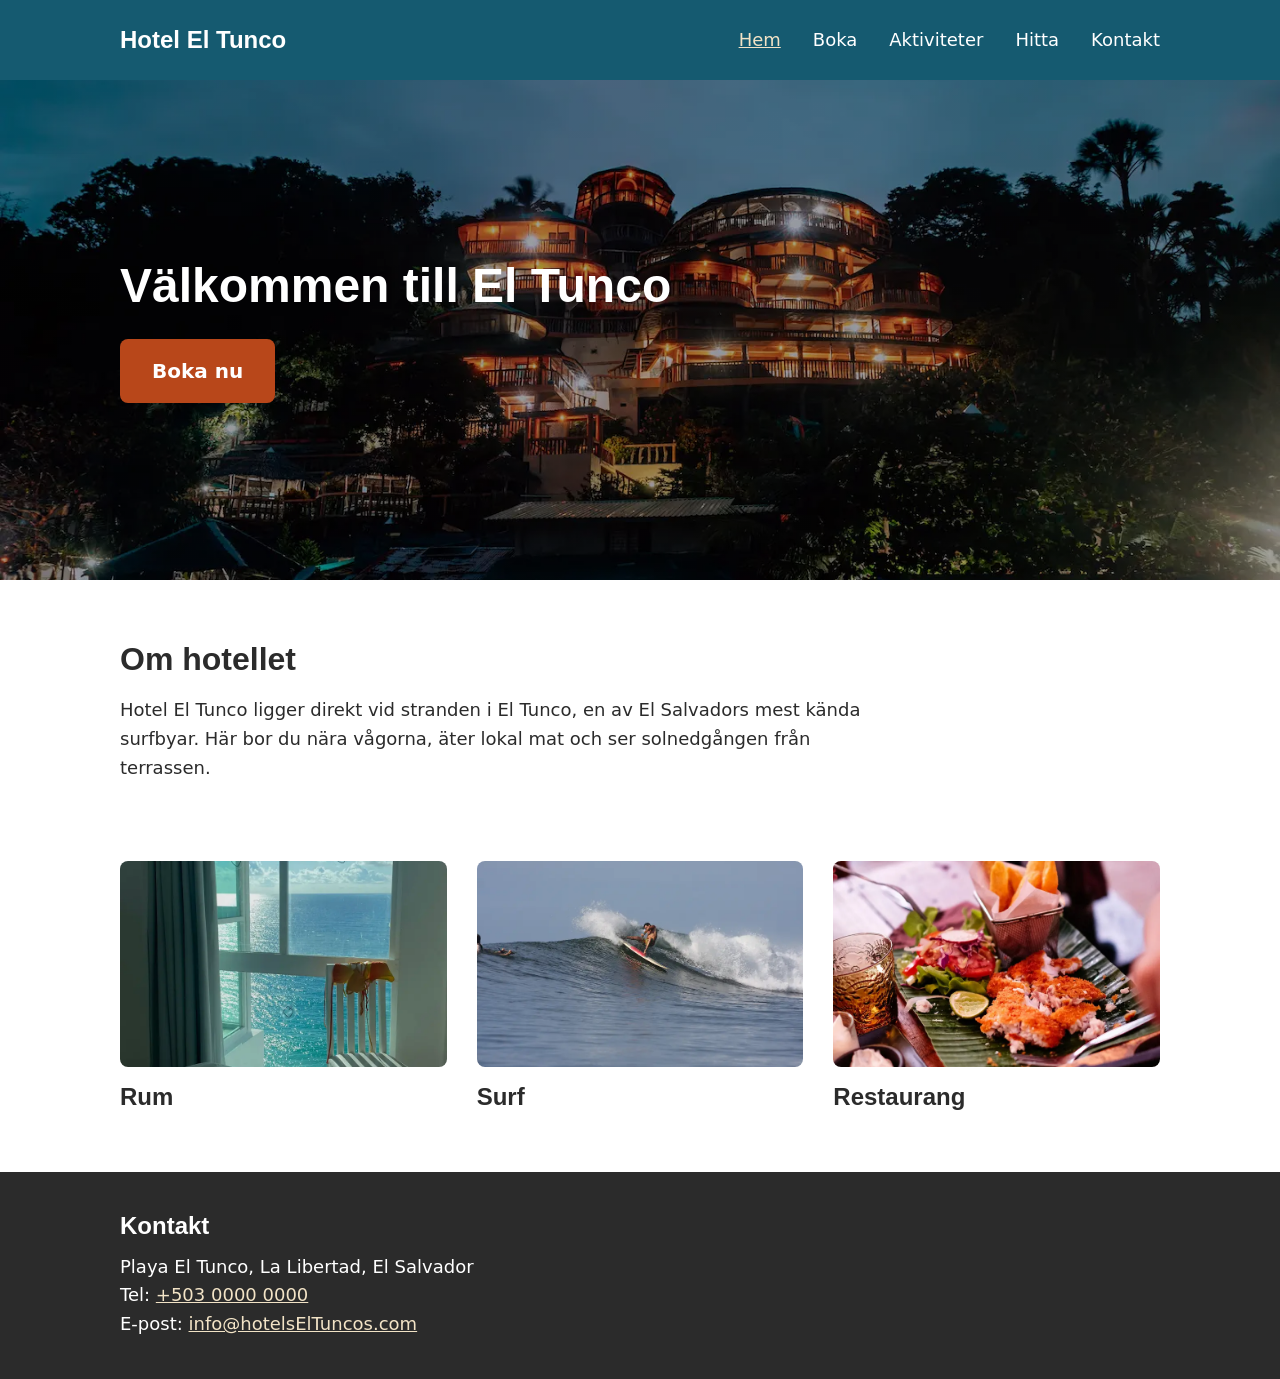
<file: index.html>
<!DOCTYPE html>
<html lang="sv">

<head>
    <meta charset="UTF-8">
    <!-- Viewport: gör sidan responsiv på mobilen -->
    <meta name="viewport" content="width=device-width, initial-scale=1.0">
    <meta name="description"
        content="Hotel El Tunco ligger direkt vid stranden i El Tunco, El Salvador. Bo nära vågorna, surfa och njut av solnedgången.">
    <title>Hotel El Tunco – Hem</title>



    <link rel="stylesheet" href="styles.css">
</head>

<body>

    <!-- Header med logga och navigering -->
    <header class="site-header">
        <a href="index.html" class="logo">Hotel El Tunco</a>

        <!-- Hamburgermeny: JavaScript (script.js) visar och döljer menyn på mobil -->
        <button type="button" class="meny-ikon" id="meny-knapp" aria-label="Öppna menyn"
            aria-expanded="false">&#9776;</button>


        <nav class="meny">
            <ul>
                <li><a href="index.html" class="aktiv">Hem</a></li>
                <li><a href="boka.html">Boka</a></li>
                <li><a href="aktiviteter.html">Aktiviteter</a></li>
                <li><a href="hitta.html">Hitta</a></li>
                <li><a href="kontakta.html">Kontakt</a></li>
            </ul>
        </nav>
    </header>

    <main>
        <!-- Hero: stor bild med rubrik och knapp -->
        <section class="hero">
            <h1>Välkommen till El Tunco</h1>
            <a href="boka.html" class="knapp">Boka nu</a>
        </section>

        <!-- Om hotellet -->
        <section class="innehall">
            <h2>Om hotellet</h2>
            <p>Hotel El Tunco ligger direkt vid stranden i El Tunco, en av El Salvadors mest kända surfbyar. Här bor du
                nära vågorna, äter lokal mat och ser solnedgången från terrassen.</p>
        </section>

        <!-- Tre kort: på datorn bredvid varandra, på mobilen under varandra -->
        <div class="kort-lista">
            <article class="kort">
                <img src="img/rum.webp" alt="Ljust hotellrum med utsikt mot havet" width="380" height="240">
                <h3>Rum</h3>
            </article>
            <article class="kort">
                <img src="img/surf.webp" alt="Surfare på en våg vid El Tunco" width="380" height="240">
                <h3>Surf</h3>
            </article>
            <article class="kort">
                <img src="img/restaurang.webp" alt="Bord med lokal mat på restaurangen" width="380" height="240">
                <h3>Restaurang</h3>
            </article>
        </div>
    </main>

    <!-- Footer med kontaktinformation -->
    <footer class="site-footer">
        <h2>Kontakt</h2>
        <address>
            Playa El Tunco, La Libertad, El Salvador<br>
            Tel: <a href="tel:+50300000000">+503 0000 0000</a><br>
            E-post: <a href="mailto:info@hotelsElTuncos.com">info@hotelsElTuncos.com</a>
        </address>
    </footer>

    <script src="script.js"></script>
</body>

</html>
</file>
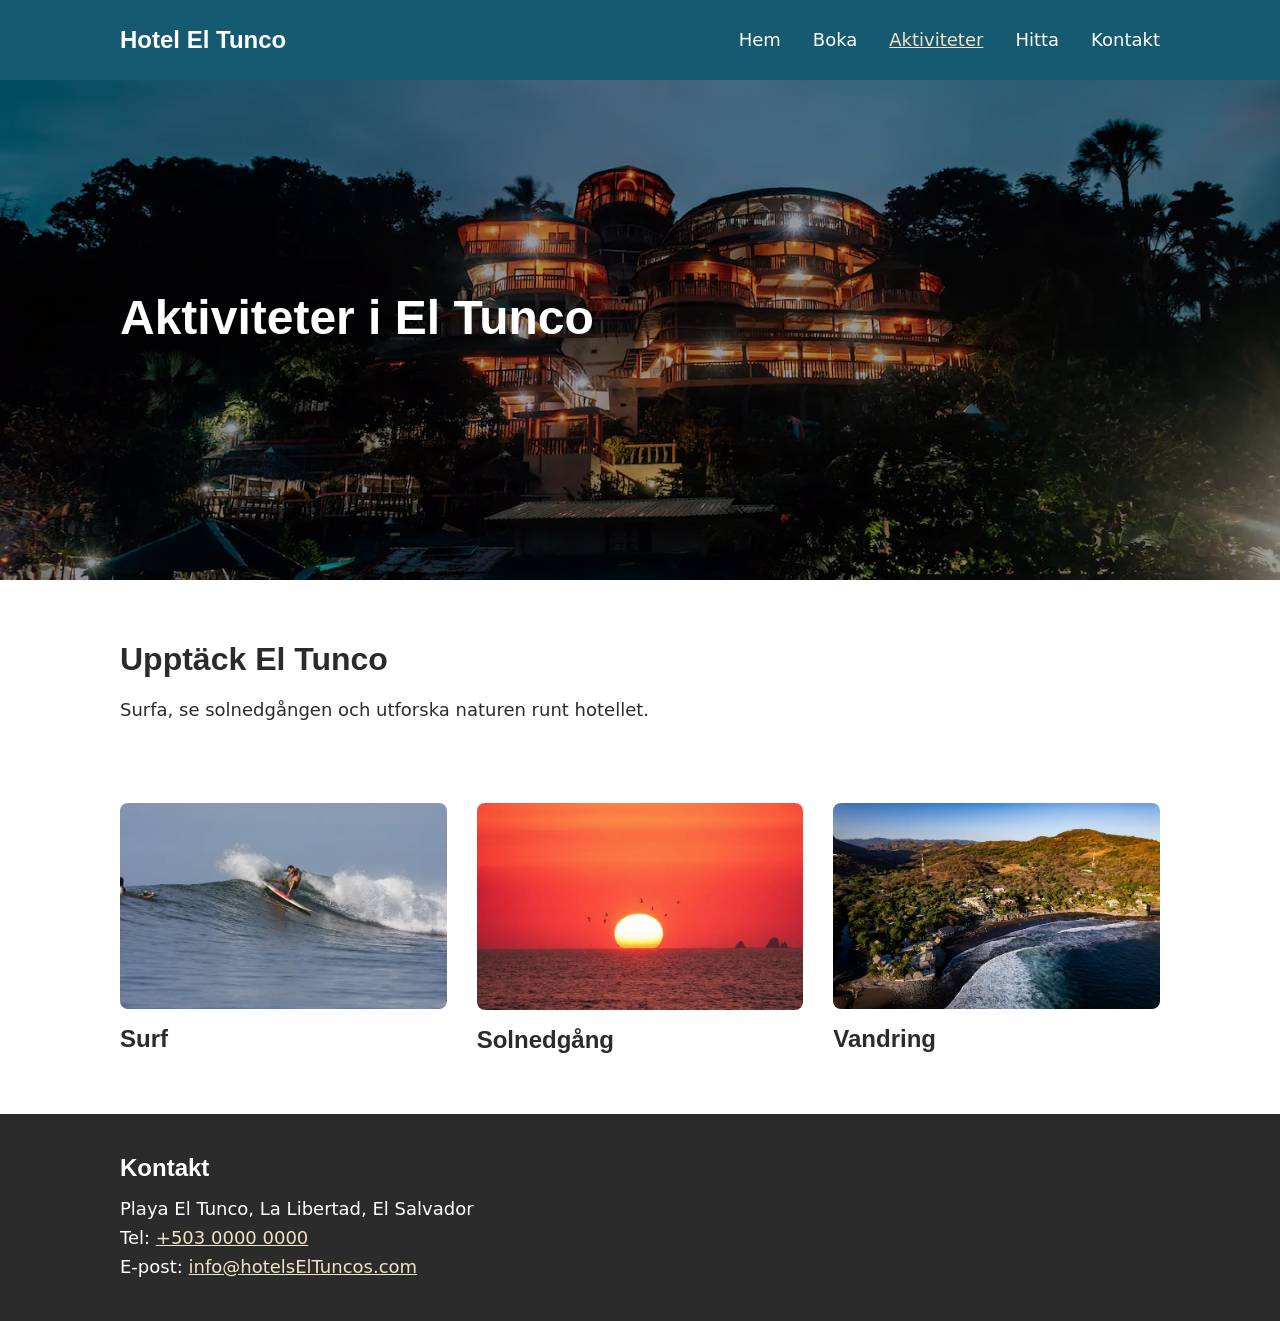
<file: aktiviteter.html>
<!DOCTYPE html>
<html lang="sv">

<head>
    <meta charset="UTF-8">
    <meta name="viewport" content="width=device-width, initial-scale=1.0">
    <meta name="description"
        content="Aktiviteter vid Hotel El Tunco: surf, solnedgång och vandring i naturen runt hotellet.">
    <title>Hotel El Tunco – Aktiviteter</title>


    <link rel="stylesheet" href="styles.css">
</head>

<body>

    <header class="site-header">
        <a href="index.html" class="logo">Hotel El Tunco</a>
        <button type="button" class="meny-ikon" id="meny-knapp" aria-label="Öppna menyn"
            aria-expanded="false">&#9776;</button>

        <nav class="meny">
            <ul>
                <li><a href="index.html">Hem</a></li>
                <li><a href="boka.html">Boka</a></li>
                <li><a href="aktiviteter.html" class="aktiv">Aktiviteter</a></li>
                <li><a href="hitta.html">Hitta</a></li>
                <li><a href="kontakta.html">Kontakt</a></li>
            </ul>
        </nav>
    </header>

    <main>
        <section class="hero">
            <h1>Aktiviteter i El Tunco</h1>
        </section>

        <section class="innehall">
            <h2>Upptäck El Tunco</h2>
            <p>Surfa, se solnedgången och utforska naturen runt hotellet.</p>
        </section>

        <div class="kort-lista">
            <article class="kort">
                <img src="img/surf.webp" alt="Surfare på en våg vid El Tunco" width="380" height="240">
                <h3>Surf</h3>
            </article>
            <article class="kort">
                <img src="img/solnedgang.webp" alt="Solnedgång över havet vid stranden" width="380" height="240">
                <h3>Solnedgång</h3>
            </article>
            <article class="kort">
                <img src="img/vandring.webp" alt="Vandringsled genom grön skog" width="380" height="240">
                <h3>Vandring</h3>
            </article>
        </div>
    </main>

    <footer class="site-footer">
        <h2>Kontakt</h2>
        <address>
            Playa El Tunco, La Libertad, El Salvador<br>
            Tel: <a href="tel:+50300000000">+503 0000 0000</a><br>
            E-post: <a href="mailto:info@hotelsElTuncos.com">info@hotelsElTuncos.com</a>
        </address>
    </footer>

    <script src="script.js"></script>
</body>

</html>
</file>
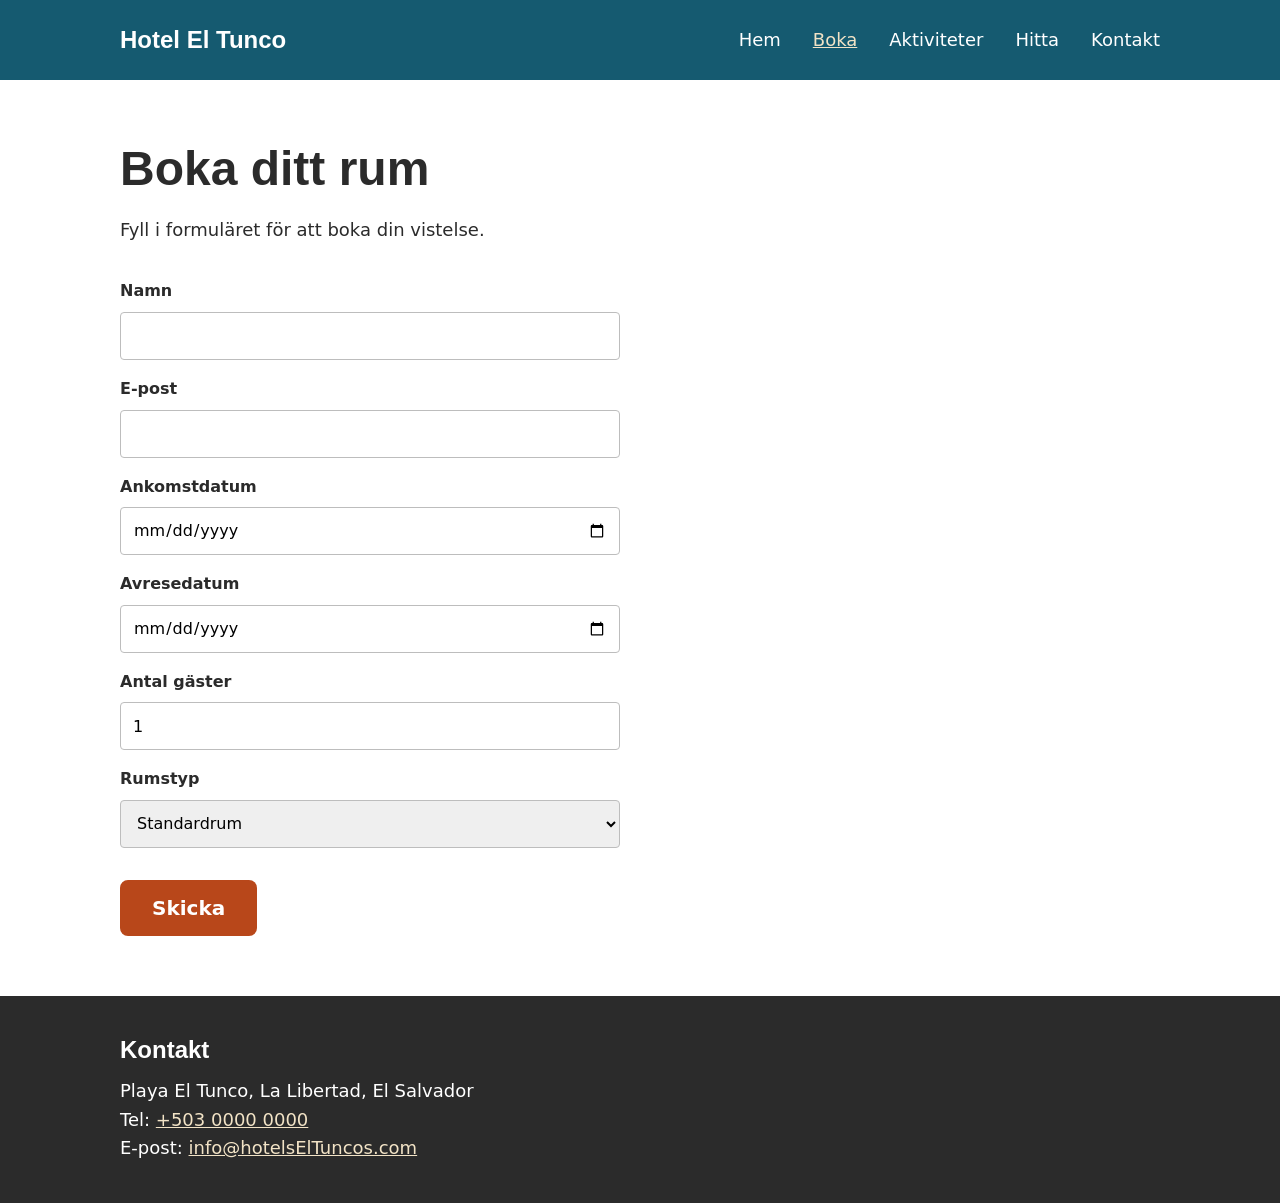
<file: boka.html>
<!DOCTYPE html>
<html lang="sv">

<head>
    <meta charset="UTF-8">
    <meta name="viewport" content="width=device-width, initial-scale=1.0">
    <meta name="description" content="Boka ditt rum på Hotel El Tunco. Välj datum, antal gäster och rumstyp.">
    <title>Hotel El Tunco – Boka</title>


    <link rel="stylesheet" href="styles.css">
</head>

<body>

    <header class="site-header">
        <a href="index.html" class="logo">Hotel El Tunco</a>
        <button type="button" class="meny-ikon" id="meny-knapp" aria-label="Öppna menyn"
            aria-expanded="false">&#9776;</button>

        <nav class="meny">
            <ul>
                <li><a href="index.html">Hem</a></li>
                <li><a href="boka.html" class="aktiv">Boka</a></li>
                <li><a href="aktiviteter.html">Aktiviteter</a></li>
                <li><a href="hitta.html">Hitta</a></li>
                <li><a href="kontakta.html">Kontakt</a></li>
            </ul>
        </nav>
    </header>

    <main>
        <section class="innehall">
            <h1>Boka ditt rum</h1>
            <p>Fyll i formuläret för att boka din vistelse.</p>

            <!-- Formulär: varje label hör ihop med sitt fält via for och id -->
            <form class="formular" action="#" method="post">
                <label for="namn">Namn</label>
                <input type="text" id="namn" name="namn" required>

                <label for="epost">E-post</label>
                <input type="email" id="epost" name="epost" required>

                <label for="ankomst">Ankomstdatum</label>
                <input type="date" id="ankomst" name="ankomst" required>

                <label for="avresa">Avresedatum</label>
                <input type="date" id="avresa" name="avresa" required>

                <label for="gaster">Antal gäster</label>
                <input type="number" id="gaster" name="gaster" min="1" max="6" value="1">

                <label for="rumstyp">Rumstyp</label>
                <select id="rumstyp" name="rumstyp">
                    <option value="standard">Standardrum</option>
                    <option value="havsutsikt">Rum med havsutsikt</option>
                    <option value="familj">Familjerum</option>
                </select>

                <button type="submit" class="knapp">Skicka</button>
            </form>
        </section>
    </main>

    <footer class="site-footer">
        <h2>Kontakt</h2>
        <address>
            Playa El Tunco, La Libertad, El Salvador<br>
            Tel: <a href="tel:+50300000000">+503 0000 0000</a><br>
            E-post: <a href="mailto:info@hotelsElTuncos.com">info@hotelsElTuncos.com</a>
        </address>
    </footer>

    <script src="script.js"></script>
</body>

</html>
</file>
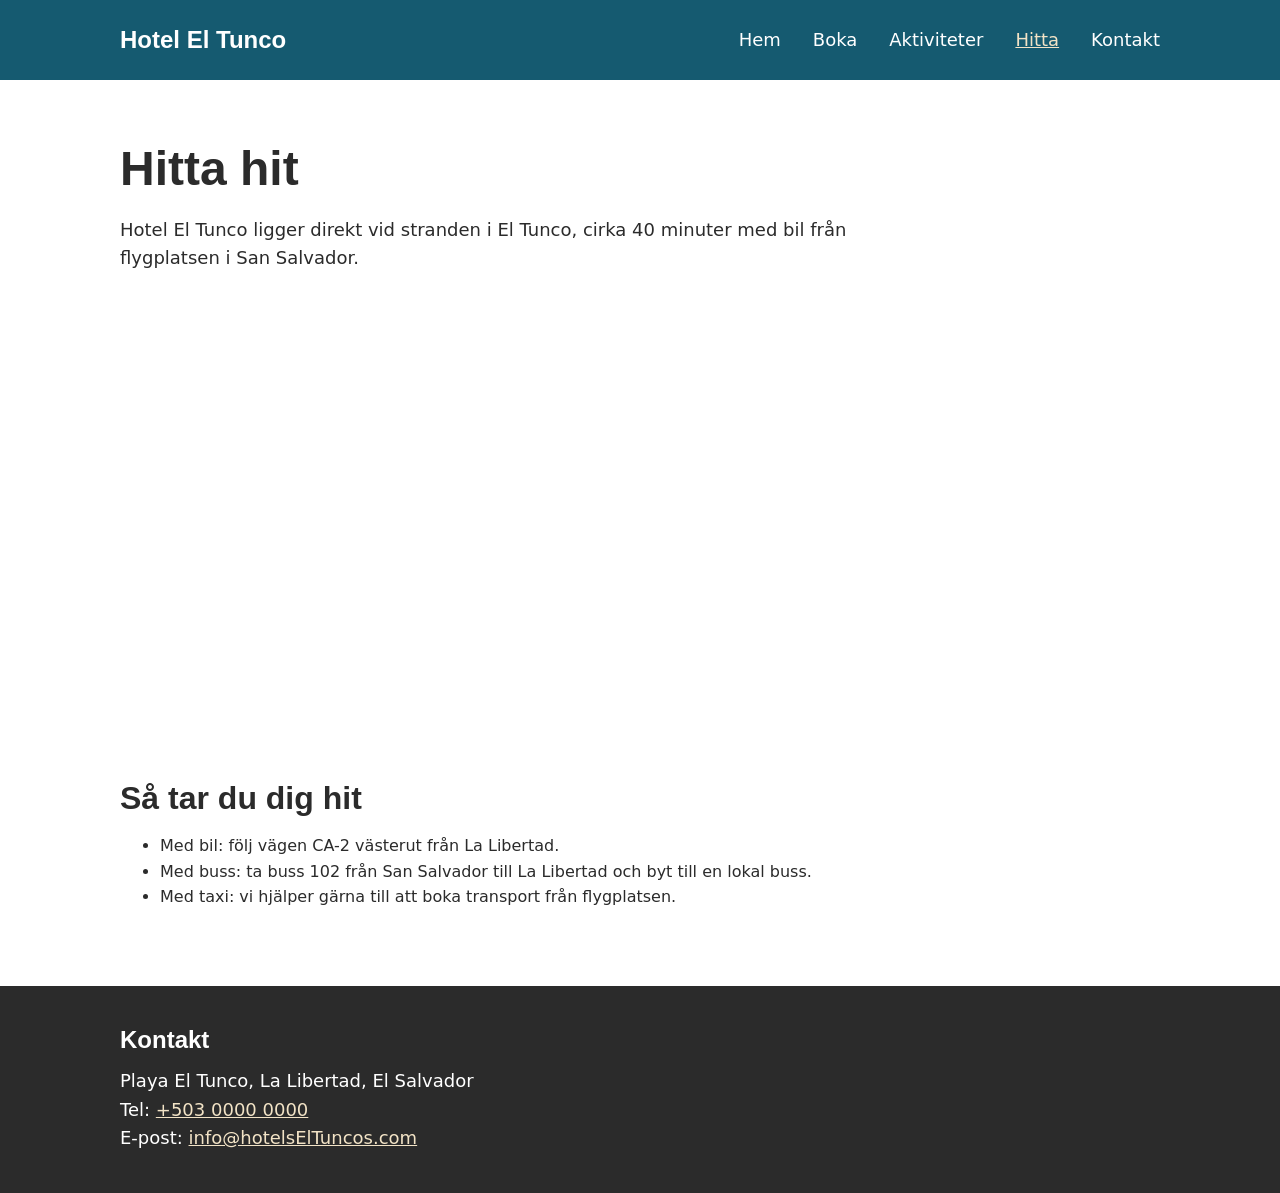
<file: hitta.html>
<!DOCTYPE html>
<html lang="sv">

<head>
    <meta charset="UTF-8">
    <meta name="viewport" content="width=device-width, initial-scale=1.0">
    <meta name="description"
        content="Hitta till Hotel El Tunco vid stranden i El Tunco, El Salvador. Karta och vägbeskrivning.">
    <title>Hotel El Tunco – Hitta hit</title>


    <link rel="stylesheet" href="styles.css">
</head>

<body>

    <header class="site-header">
        <a href="index.html" class="logo">Hotel El Tunco</a>
        <button type="button" class="meny-ikon" id="meny-knapp" aria-label="Öppna menyn"
            aria-expanded="false">&#9776;</button>

        <nav class="meny">
            <ul>
                <li><a href="index.html">Hem</a></li>
                <li><a href="boka.html">Boka</a></li>
                <li><a href="aktiviteter.html">Aktiviteter</a></li>
                <li><a href="hitta.html" class="aktiv">Hitta</a></li>
                <li><a href="kontakta.html">Kontakt</a></li>
            </ul>
        </nav>
    </header>

    <main>
        <section class="innehall">
            <h1>Hitta hit</h1>
            <p>Hotel El Tunco ligger direkt vid stranden i El Tunco, cirka 40 minuter med bil från flygplatsen i San
                Salvador.</p>

            <!-- Google Maps inbäddad karta -->
            <div class="karta">
                <iframe src="https://www.google.com/maps?q=El+Tunco,+La+Libertad,+El+Salvador&amp;output=embed"
                    title="Karta över Hotel El Tunco" loading="lazy"></iframe>
            </div>

            <h2>Så tar du dig hit</h2>
            <ul class="lista">
                <li>Med bil: följ vägen CA-2 västerut från La Libertad.</li>
                <li>Med buss: ta buss 102 från San Salvador till La Libertad och byt till en lokal buss.</li>
                <li>Med taxi: vi hjälper gärna till att boka transport från flygplatsen.</li>
            </ul>
        </section>
    </main>

    <footer class="site-footer">
        <h2>Kontakt</h2>
        <address>
            Playa El Tunco, La Libertad, El Salvador<br>
            Tel: <a href="tel:+50300000000">+503 0000 0000</a><br>
            E-post: <a href="mailto:info@hotelsElTuncos.com">info@hotelsElTuncos.com</a>
        </address>
    </footer>

    <script src="script.js"></script>
</body>

</html>
</file>
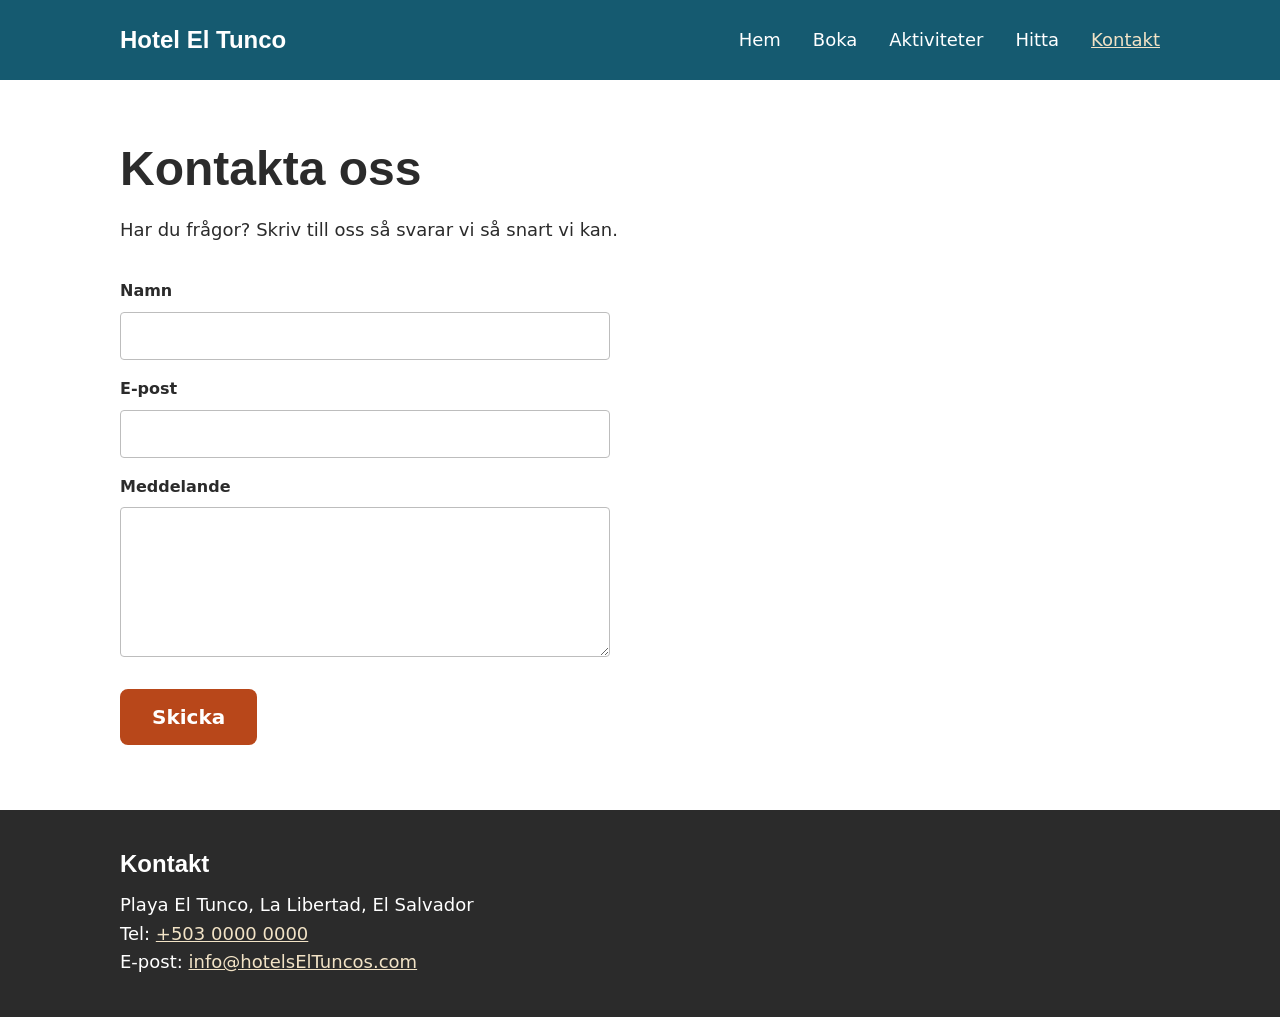
<file: kontakta.html>
<!DOCTYPE html>
<html lang="sv">

<head>
    <meta charset="UTF-8">
    <meta name="viewport" content="width=device-width, initial-scale=1.0">
    <meta name="description" content="Kontakta Hotel El Tunco. Skicka ett meddelande så svarar vi så snart vi kan.">
    <title>Hotel El Tunco – Kontakt</title>


    <link rel="stylesheet" href="styles.css">
</head>

<body>

    <header class="site-header">
        <a href="index.html" class="logo">Hotel El Tunco</a>
        <button type="button" class="meny-ikon" id="meny-knapp" aria-label="Öppna menyn"
            aria-expanded="false">&#9776;</button>

        <nav class="meny">
            <ul>
                <li><a href="index.html">Hem</a></li>
                <li><a href="boka.html">Boka</a></li>
                <li><a href="aktiviteter.html">Aktiviteter</a></li>
                <li><a href="hitta.html">Hitta</a></li>
                <li><a href="kontakta.html" class="aktiv">Kontakt</a></li>
            </ul>
        </nav>
    </header>

    <main>
        <section class="innehall">
            <h1>Kontakta oss</h1>
            <p>Har du frågor? Skriv till oss så svarar vi så snart vi kan.</p>

            <!-- Flexbox: formulär och karta bredvid varandra på datorn -->
            <div class="kontakt-layout">
                <form class="formular" action="#" method="post">
                    <label for="namn">Namn</label>
                    <input type="text" id="namn" name="namn" required>

                    <label for="epost">E-post</label>
                    <input type="email" id="epost" name="epost" required>

                    <label for="meddelande">Meddelande</label>
                    <textarea id="meddelande" name="meddelande" required></textarea>

                    <button type="submit" class="knapp">Skicka</button>
                </form>

                <!-- Google Maps inbäddad karta -->
                <div class="karta">
                    <iframe src="https://www.google.com/maps?q=El+Tunco,+La+Libertad,+El+Salvador&amp;output=embed"
                        title="Karta över El Tunco" loading="lazy"></iframe>
                </div>
            </div>
        </section>
    </main>

    <footer class="site-footer">
        <h2>Kontakt</h2>
        <address>
            Playa El Tunco, La Libertad, El Salvador<br>
            Tel: <a href="tel:+50300000000">+503 0000 0000</a><br>
            E-post: <a href="mailto:info@hotelsElTuncos.com">info@hotelsElTuncos.com</a>
        </address>
    </footer>

    <script src="script.js"></script>
</body>

</html>
</file>
<file: styles.css>
/* ===== Färger (variabler) ===== */
:root {
    --bla: #155A70;
    --sand: #F2E3C6;
    --orange: #B8471A;
    --mork: #2B2B2B;
    --vit: #FFFFFF;
}

/* ===== Grundinställningar ===== */
* {
    box-sizing: border-box;
}

body {
    margin: 0;
    font-family: Seravek, 'Gill Sans Nova', Ubuntu, Calibri, 'DejaVu Sans', source-sans-pro, sans-serif;
    color: var(--mork);
    background-color: var(--vit);
    line-height: 1.6;
}

h1,
h2,
h3 {
    font-family: Avenir, Montserrat, Corbel, 'URW Gothic', source-sans-pro, sans-serif;
    line-height: 1.2;
}

/* Responsiva bilder: aldrig bredare än sin behållare */
img {
    max-width: 100%;
    height: auto;
    display: block;
}

/* ===== Header och navigering (Flexbox) ===== */
.site-header {
    display: flex;
    justify-content: space-between;
    align-items: center;
    flex-wrap: wrap;
    min-height: 80px;
    padding: 0 120px;
    background-color: var(--bla);
}

.logo {
    font-family: Avenir, Montserrat, Corbel, 'URW Gothic', source-sans-pro, sans-serif;
    font-weight: 700;
    font-size: 24px;
    color: var(--vit);
    text-decoration: none;
}

.meny ul {
    display: flex;
    gap: 32px;
    list-style: none;
    margin: 0;
    padding: 0;
}

.meny a {
    color: var(--vit);
    text-decoration: none;
    font-size: 18px;
}

.meny a:hover,
.meny a.aktiv {
    color: var(--sand);
    text-decoration: underline;
}

/* Hamburgerikonen syns bara på mobil */

.meny-ikon {
    display: none;
}

/* ===== Hero ===== */
.hero {
    min-height: 500px;
    display: flex;
    flex-direction: column;
    justify-content: center;
    align-items: flex-start;
    padding: 0 120px;
    color: var(--vit);
    background: linear-gradient(rgba(0, 0, 0, 0.35), rgba(0, 0, 0, 0.35)),
        url("img/hero.webp") center / cover;
}

.hero h1 {
    font-size: 48px;
    margin: 0 0 24px;
}

/* ===== Knapp ===== */
.knapp {
    display: inline-block;
    padding: 16px 32px;
    border: none;
    border-radius: 8px;
    background-color: var(--orange);
    color: var(--vit);
    font-family: inherit;
    font-size: 20px;
    font-weight: 600;
    text-decoration: none;
    cursor: pointer;
}

.knapp:hover {
    background-color: #9A3A12;
}

/* ===== Innehåll ===== */
.innehall {
    padding: 60px 120px;
}

.innehall h1 {
    font-size: 48px;
    margin: 0 0 16px;
}

.innehall h2 {
    font-size: 32px;
    margin: 0 0 16px;
}

.innehall p {
    font-size: 18px;
    max-width: 65ch;
}

/* ===== Kort (Grid) ===== */
.kort-lista {
    display: grid;
    grid-template-columns: repeat(3, 1fr);
    gap: 30px;
    padding: 0 120px 60px;
}

.kort img {
    width: 100%;
    aspect-ratio: 380 / 240;
    object-fit: cover;
    border-radius: 8px;
}

.kort h3 {
    font-size: 24px;
    margin: 16px 0 0;
}

/* ===== Formulär ===== */
.formular {
    display: flex;
    flex-direction: column;
    max-width: 500px;
}

.formular label {
    margin: 16px 0 8px;
    font-size: 16px;
    font-weight: 600;
}

.formular input,
.formular select,
.formular textarea {
    height: 48px;
    padding: 12px;
    border: 1px solid #BDBDBD;
    border-radius: 4px;
    font: inherit;
}

.formular textarea {
    height: 150px;
    resize: vertical;
}

.formular .knapp {
    margin-top: 32px;
    align-self: flex-start;
}

/* ===== Kontakt: formulär och karta bredvid varandra ===== */
.kontakt-layout {
    display: flex;
    gap: 60px;
}

.kontakt-layout .formular,
.karta {
    flex: 1;
}

.karta iframe {
    width: 100%;
    height: 480px;
    border: 0;
    border-radius: 8px;
}

/* ===== Footer ===== */
.site-footer {
    min-height: 200px;
    padding: 40px 120px;
    background-color: var(--mork);
    color: var(--vit);
}

.site-footer h2 {
    font-size: 24px;
    margin: 0 0 12px;
}

.site-footer address {
    font-style: normal;
    font-size: 18px;
}

.site-footer a {
    color: var(--sand);
}

/* ===== Media queries (alltid sist) ===== */

/* Surfplatta: formulär och karta under varandra */
@media (max-width: 900px) {
    .kontakt-layout {
        flex-direction: column;
    }
}

/* Mobil */
@media (max-width: 600px) {
    .site-header {
        min-height: 60px;
        padding: 0 20px;
    }

    .logo {
        font-size: 20px;
    }

    /* Visa hamburgerikonen, göm menyn tills man klickar */
    .meny-ikon {
        display: block;
        color: var(--vit);
        font-size: 28px;
        cursor: pointer;
        background: none;
        border: none;
    }

    .meny {
        display: none;
        width: 100%;
    }

    .meny.oppen {
        display: block;
    }

    .meny ul {
        flex-direction: column;
        gap: 0;
        padding-bottom: 16px;
    }

    .meny a {
        display: block;
        padding: 12px 0;
    }

    .hero {
        min-height: 300px;
        padding: 0 20px;
    }

    .hero h1 {
        font-size: 28px;
    }

    .knapp {
        padding: 12px 24px;
        font-size: 18px;
    }

    .innehall {
        padding: 40px 20px;
    }

    .innehall h1 {
        font-size: 28px;
    }

    .innehall h2 {
        font-size: 24px;
    }

    .innehall p {
        font-size: 16px;
    }

    /* Korten under varandra: en kolumn */
    .kort-lista {
        grid-template-columns: 1fr;
        gap: 32px;
        padding: 0 20px 40px;
    }

    .kort h3 {
        font-size: 20px;
        margin-top: 12px;
    }

    .karta iframe {
        height: 250px;
    }

    .site-footer {
        padding: 20px;
    }

    .site-footer address {
        font-size: 16px;
    }
}
</file>
